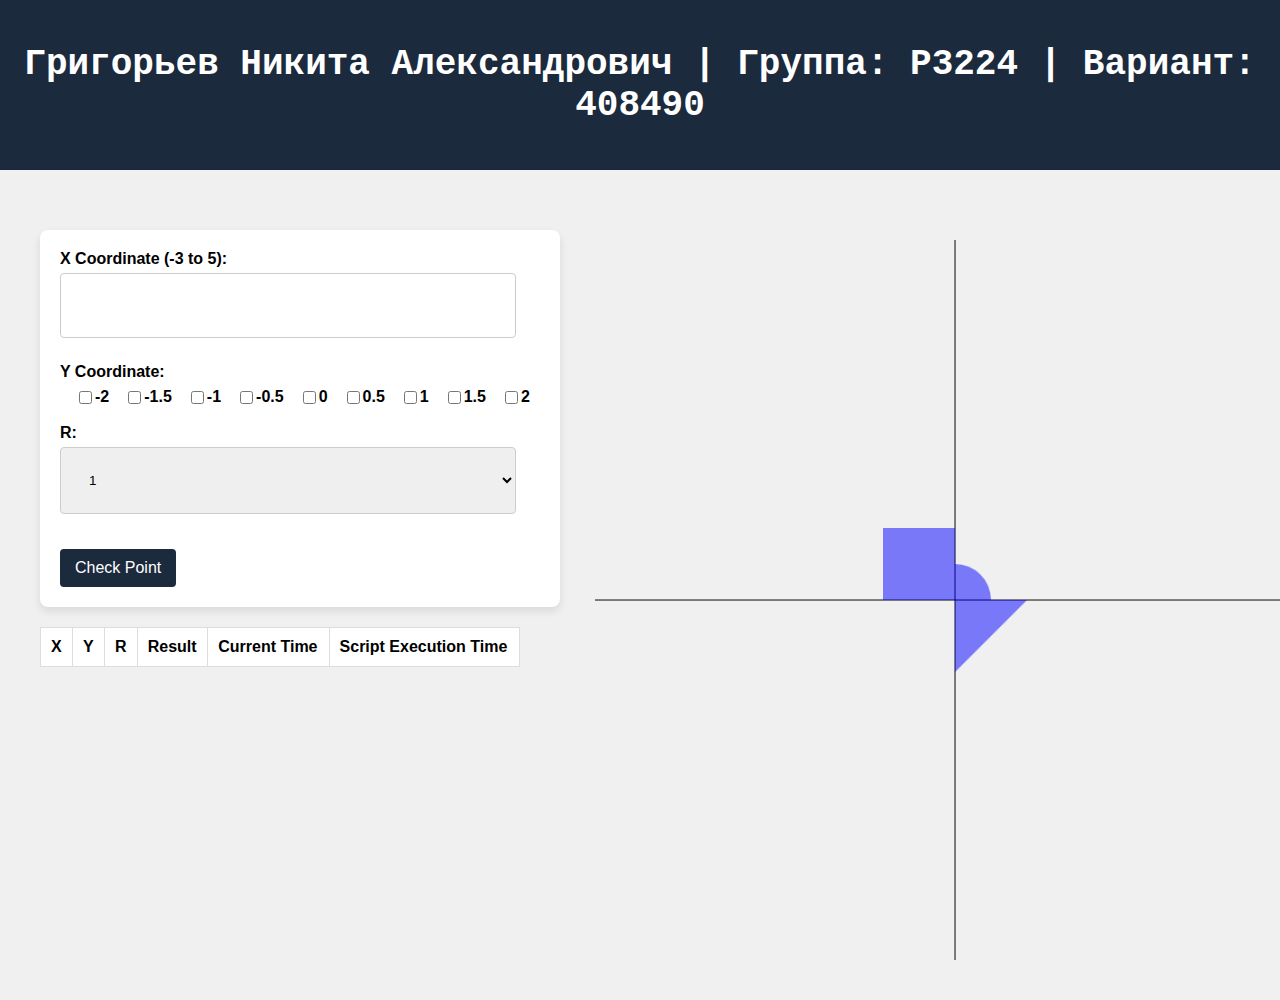
<file: web/index.html>
<!DOCTYPE html>
<html lang="en">
<head>
    <meta charset="UTF-8">
    <meta name="viewport" content="width=device-width, initial-scale=1.0">
    <title>LabWork</title>
    <link rel="stylesheet" href="styles.css">
</head>
<body>
    <header>
        <div id="student-info">
            <h1>Григорьев Никита Александрович | Группа: P3224 | Вариант: 408490</h1>
        </div>
    </header>
    
    <main>
        <div id="left-panel">
            <form id="pointForm">
                <div class="input-group">
                    <label for="x">X Coordinate (-3 to 5):</label>
                    <input type="number" id="x" name="x" min="-3" max="5" step="0.1">
                </div>
                <div class="input-group">
                    <label>Y Coordinate:</label>
                    <div class="checkbox-group">
                        <label><input type="checkbox" name="y" value="-2"> -2</label>
                        <label><input type="checkbox" name="y" value="-1.5"> -1.5</label>
                        <label><input type="checkbox" name="y" value="-1"> -1</label>
                        <label><input type="checkbox" name="y" value="-0.5"> -0.5</label>
                        <label><input type="checkbox" name="y" value="0"> 0</label>
                        <label><input type="checkbox" name="y" value="0.5"> 0.5</label>
                        <label><input type="checkbox" name="y" value="1"> 1</label>
                        <label><input type="checkbox" name="y" value="1.5"> 1.5</label>
                        <label><input type="checkbox" name="y" value="2"> 2</label>
                    </div>
                </div>
                <div class="input-group">
                    <label for="r">R:</label>
                    <select id="r" name="r">
                        <option value="1">1</option>
                        <option value="2">2</option>
                        <option value="3">3</option>
                        <option value="4">4</option>
                        <option value="5">5</option>
                    </select>
                </div>
                <button type="submit">Check Point</button>
            </form>

            <table id="resultTable">
                <thead>
                    <tr>
                        <th>X</th>
                        <th>Y</th>
                        <th>R</th>
                        <th>Result</th>
                        <th>Current Time</th>
                        <th>Script Execution Time</th>
                    </tr>
                </thead>
                <tbody id="resultBody">
                </tbody>
            </table>
        </div>

        <div id="right-panel">
            <canvas id="graphCanvas" width="800", height="800"></canvas>
    </main>
    
    <script src="script.js"></script>
</body>
</html>
</file>
<file: web/styles.css>
body {
    font-family: Arial, sans-serif;
    background-color: #f0f0f0;
    margin: 0;
    padding: 0;
    display: flex;
    flex-direction: column;
    align-items: center;
}

header {
    width: 100%;
    background-color: #1b2a3d;
    color: white;
    padding: 20px 0;
    text-align: center;
    font-family: monospace; 
    font-size: 24px;
}

#student-info {
    font-size: 18px; 
    color: white;
}

main {
    display: flex;
    flex-direction: row;
    justify-content: space-between;
    padding: 20px;
    width: 100%;
    max-width: 1200px;
    margin: 20px auto;
}

#left-panel {
    display: flex;
    flex-direction: column;
    align-items: flex-start;
    width: 40%;
}

#right-panel {
    display: flex;
    justify-content: center;
    align-items: center;
    width: 60%;
}

form {
    background-color: white;
    border-radius: 8px;
    padding: 20px;
    margin-top: 20px;
    box-shadow: 0 4px 8px rgba(0, 0, 0, 0.1);
    width: 100%;
}

.input-group {
    margin-bottom: 15px;
}

label {
    display: block;
    margin-bottom: 5px;
    font-weight: bold;
}

input[type="number"], select {
    width: 95%; 
    padding: 5%;
    margin-bottom: 10px;
    border: 1px solid #ccc;
    border-radius: 4px;
    box-sizing: border-box;
}

.checkbox-group {
    display: flex;
    flex-direction: row;

}

.checkbox-group label {
    display: flex;
    margin: 2px 0;
    padding-left: 15px; 
    position: relative;
}


button {
    background-color: #1b2a3d;
    color: white;
    border: none;
    padding: 10px 15px;
    text-align: center;
    font-size: 16px;
    cursor: pointer;
    border-radius: 4px;
    transition: background-color 0.3s ease;
    margin-top: 10px;
}

button:hover {
    background-color: #324759;
}

input[type="checkbox"]:checked + label {
    color: #1b2a3d;
    font-weight: bold;
}

input[type="number"]:focus {
    border-color: #1b2a3d;
}

canvas {
    margin-top: 30px;
    margin-left: 150px;
    max-width: 100%;
    height: auto;
}

#resultTable {
    width: 100%;
    margin-top: 20px;
    border-collapse: collapse;
    background-color: #ffffff;
    text-align: left;
}

#resultTable th, #resultTable td {
    padding: 10px;
    border: 1px solid #ddd;
}

#result {
    width: 100%;
    padding: 10px;
    margin-top: 20px;
    border: 1px solid #ddd;
    border-radius: 8px;
    background-color: #ffffff;
    text-align: left;
}
</file>
